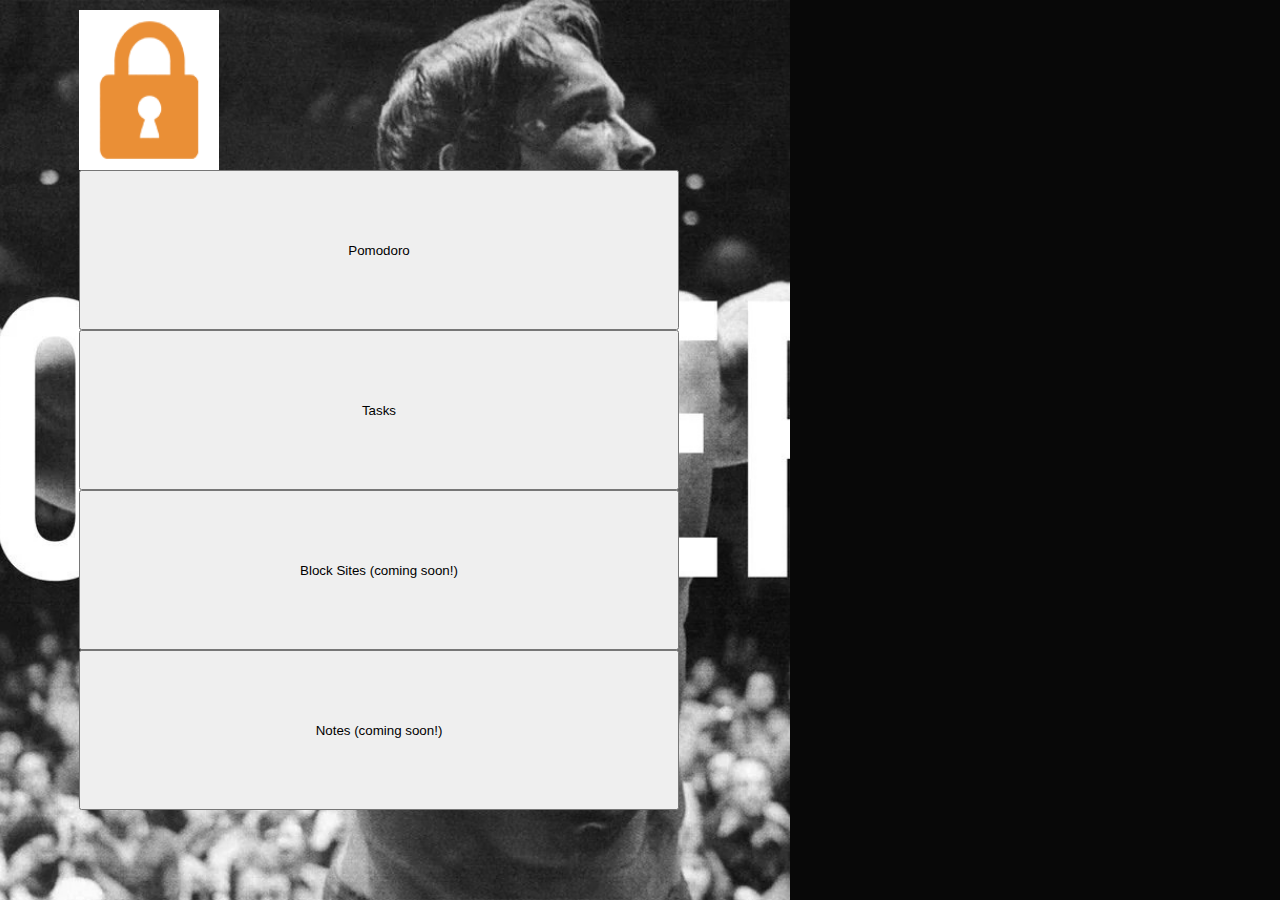
<file: Home.html>
<!DOCTYPE html>
<html lang="en">
<head>
    <meta charset="UTF-8">
    <meta http-equiv="X-UA-Compatible" content="IE=edge">
    <meta name = "viewport" content="width=device-width, initial-scale=1.0">
    <title>Presonal Website</title>
    <link rel="stylesheet" href="Home.css">
</head>

<body>
<div id="header">
    <div class="container">
        <nav>
            <img src="/icons/icon128.png" style="scale = 0.5;" class="logo">
            <ul>
                <a href="index.html">
                    <button >Pomodoro</button>
                </a>
                <a href="todo.html">
                    <button>Tasks</button>
                </a>
                <button href="#">Block Sites (coming soon!)</button>
                <button href="#">Notes (coming soon!)</button>
            </ul>

        </nav>
        
    </div>
</div>    
    
</body>

</html>
</file>
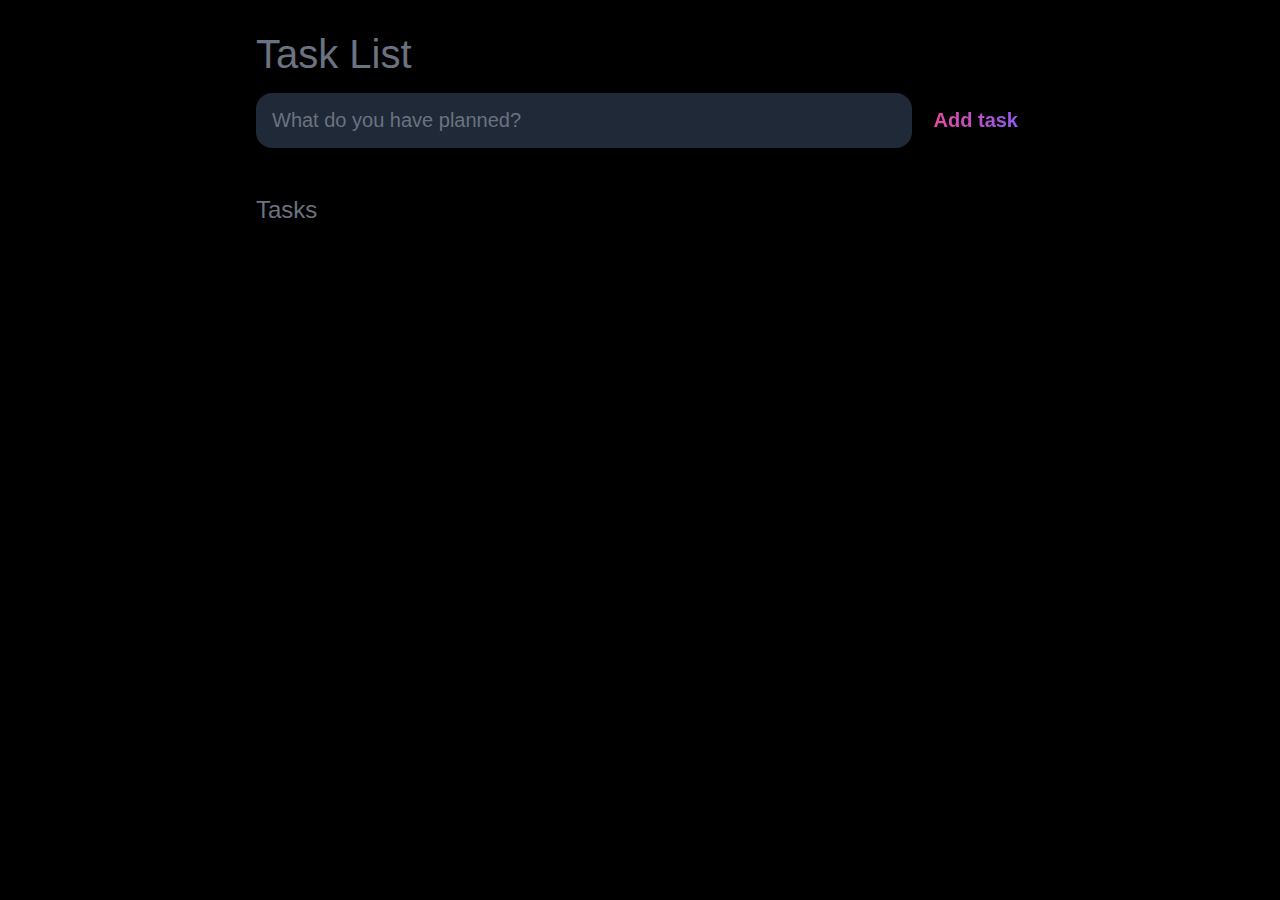
<file: todo.html>
<!DOCTYPE html>
<html lang="en">
<head>
	<meta charset="UTF-8">
	<meta http-equiv="X-UA-Compatible" content="IE=edge">
	<meta name="viewport" content="width=device-width, initial-scale=1.0">
	<title>Task List</title>

	<link rel="stylesheet" href="todo.css" />
</head>
<body>
	
	<header>
		<h1>Task List</h1>
		<form id="new-task-form">
			<input 
				type="text" 
				name="new-task-input" 
				id="new-task-input" 
				placeholder="What do you have planned?" />
			<input 
				type="submit"
				id="new-task-submit" 
				value="Add task" />
		</form>
	</header>
	<main>
		<section class="task-list">
			<h2>Tasks</h2>

			<div id="tasks">

				

			</div>
		</section>
	</main>

	<script src="todo.js"></script>
</body>
</html>
</file>
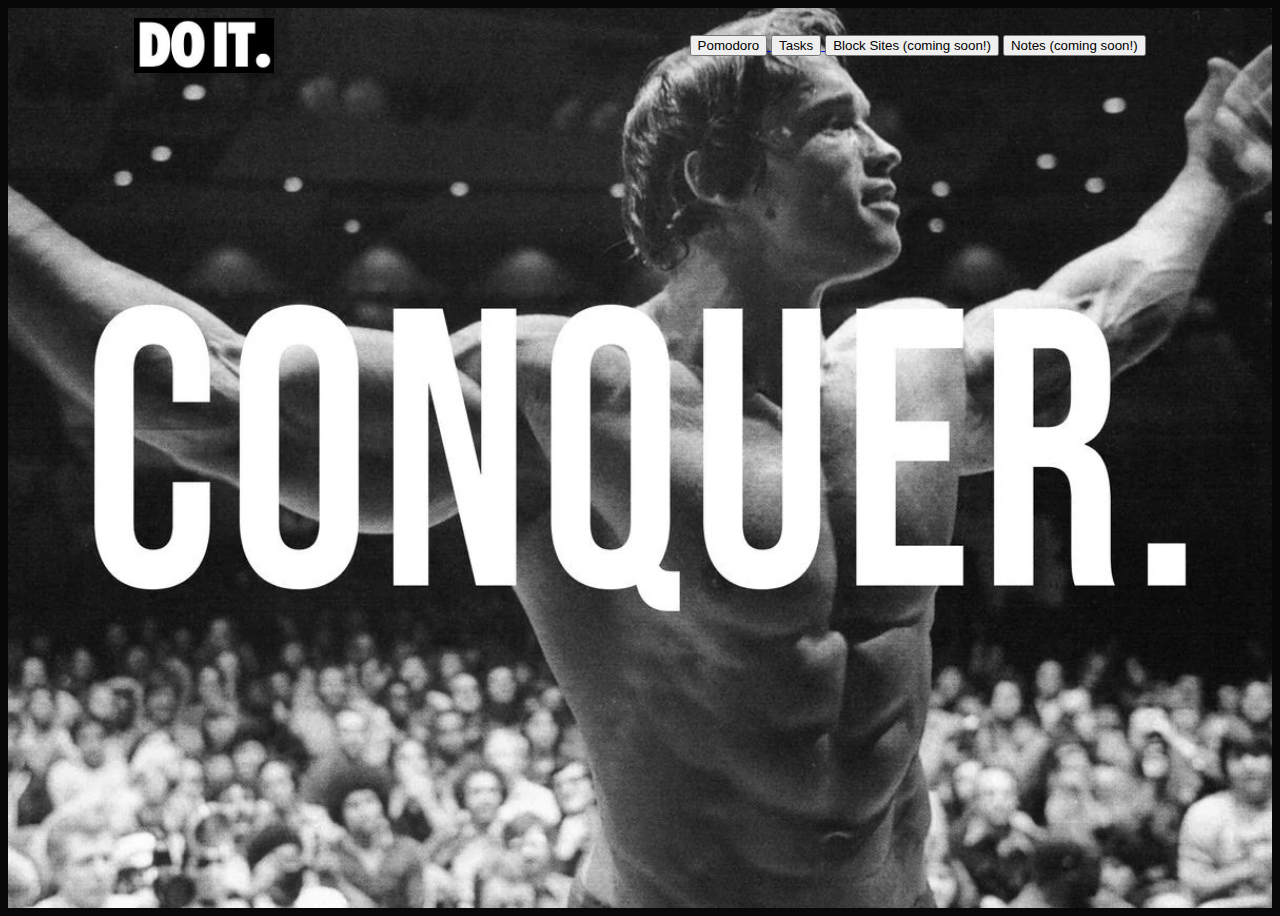
<file: Do_It-main/Home.html>
<!DOCTYPE html>
<html lang="en">
<head>
    <meta charset="UTF-8">
    <meta http-equiv="X-UA-Compatible" content="IE=edge">
    <meta name = "viewport" content="width=device-width, initial-scale=1.0">
    <title>Presonal Website</title>
    <link rel="stylesheet" href="Home.css">
</head>

<body>
<div id="header">
    <div class="container">
        <nav>
            <img src="DOIT (1).jpeg" class="logo">
            <ul>
                <a href="index.html">
                    <button >Pomodoro</button>
                </a>
                <a href="todo.html">
                    <button>Tasks</button>
                </a>
                <button href="#">Block Sites (coming soon!)</button>
                <button href="#">Notes (coming soon!)</button>
            </ul>
        </nav>
        
    </div>
</div>    
    
</body>

</html>
</file>
<file: Home.css>
*{
    margin: 0;
    padding: 0;
    font-family: 'Poppins', sans-serif;
    box-sizing: border-box;
    width:600px;
    height:10rem;
}
body{
    width:790px;
    height: 600px;
    background:#080808;
    color: #fff;
}
#header{
   
    width: 100%;
    height: 100vh;
    background-image: url(img2.jpg);
    background-size: cover;
    background-position: center;
}

.container{
    padding: 10px 10%;

}
nav{
    display: flex;
    align-items: center;
    justify-content: space-between;
    flex-wrap: wrap;

}
.logo{
    width: 140px;
    position:relative;
}
nav ul li{
    display: inline-block;
    list-style: none;
    scale:0.25;
    margin: 10px 20px;

}
nav ul li a{
    color: #fff;
    text-decoration: none;
    font-size: 18px;


}
</file>
<file: todo.css>
:root {
	--dark: black;
	--darker: #1F2937;
	--darkest: #111827;
	--grey: #6B7280;
	--pink: #EC4899;
	--purple: #8B5CF6;
	--light: #EEE;
}

* {
	margin: 0;
	box-sizing: border-box;
	font-family: "Fira sans", sans-serif;
}

body {
  weight:800px;
  height: 600px;
	display: flex;
	flex-direction: column;
	min-height: 100vh;
	color: #FFF;
	background-color: var(--dark);
}

header {
	padding: 2rem 1rem;
	max-width: 800px;
	width: 100%;
	margin: 0 auto;
}

header h1{ 
	font-size: 2.5rem;
	font-weight: 300;
	color: var(--grey);
	margin-bottom: 1rem;
}

#new-task-form {
	display: flex;;
}

input, button {
	appearance: none;
	border: none;
	outline: none;
	background: none;
}

#new-task-input {
	flex: 1 1 0%;
	background-color: var(--darker);
	padding: 1rem;
	border-radius: 1rem;
	margin-right: 1rem;
	color: var(--light);
	font-size: 1.25rem;
}

#new-task-input::placeholder {
	color: var(--grey);
}

#new-task-submit {
	color: var(--pink);
	font-size: 1.25rem;
	font-weight: 700;
	background-image: linear-gradient(to right, var(--pink), var(--purple));
	-webkit-background-clip: text;
	-webkit-text-fill-color: transparent;
	cursor: pointer;
	transition: 0.4s;
}

#new-task-submit:hover {
	opacity: 0.8;
}

#new-task-submit:active {
	opacity: 0.6;
}

main {
	flex: 1 1 0%;
	max-width: 800px;
	width: 100%;
	margin: 0 auto;
}

.task-list {
	padding: 1rem;
}

.task-list h2 {
	font-size: 1.5rem;
	font-weight: 300;
	color: var(--grey);
	margin-bottom: 1rem;
}

#tasks .task {
	display: flex;
	justify-content: space-between;
	background-color: var(--darkest);
	padding: 1rem;
	border-radius: 1rem;
	margin-bottom: 1rem;
}

.task .content {
	flex: 1 1 0%;
}

.task .content .text {
	color: var(--light);
	font-size: 1.125rem;
	width: 100%;
	display: block;
	transition: 0.4s;
}

.task .content .text:not(:read-only) {
	color: var(--pink);
}

.task .actions {
	display: flex;
	margin: 0 -0.5rem;
}

.task .actions button {
	cursor: pointer;
	margin: 0 0.5rem;
	font-size: 1.125rem;
	font-weight: 700;
	text-transform: uppercase;
	transition: 0.4s;
}

.task .actions button:hover {
	opacity: 0.8;
}

.task .actions button:active {
	opacity: 0.6;
}

.task .actions .edit {
	background-image: linear-gradient(to right, var(--pink), var(--purple));
	-webkit-background-clip: text;
	-webkit-text-fill-color: transparent;
}

.task .actions .delete {
	color: crimson;
}
</file>
<file: Do_It-main/Home.css>
{
    margin: 0;
    padding: 0;
    font-family: 'Poppins', sans-serif;
    box-sizing: border-box;
}
body{
    background:#080808;
    color: #fff;
}
#header{
    width: 100%;
    height: 100vh;
    background-image: url(img2.jpg);
    background-size: cover;
    background-position: center;
}

.container{
    padding: 10px 10%;

}
nav{
    display: flex;
    align-items: center;
    justify-content: space-between;
    flex-wrap: wrap;
}
.logo{
    width: 140px;
}
nav ul li{
    display: inline-block;
    list-style: none;
    margin: 10px 20px;

}
nav ul li a{
    color: #fff;
    text-decoration: none;
    font-size: 18px;


}
</file>
